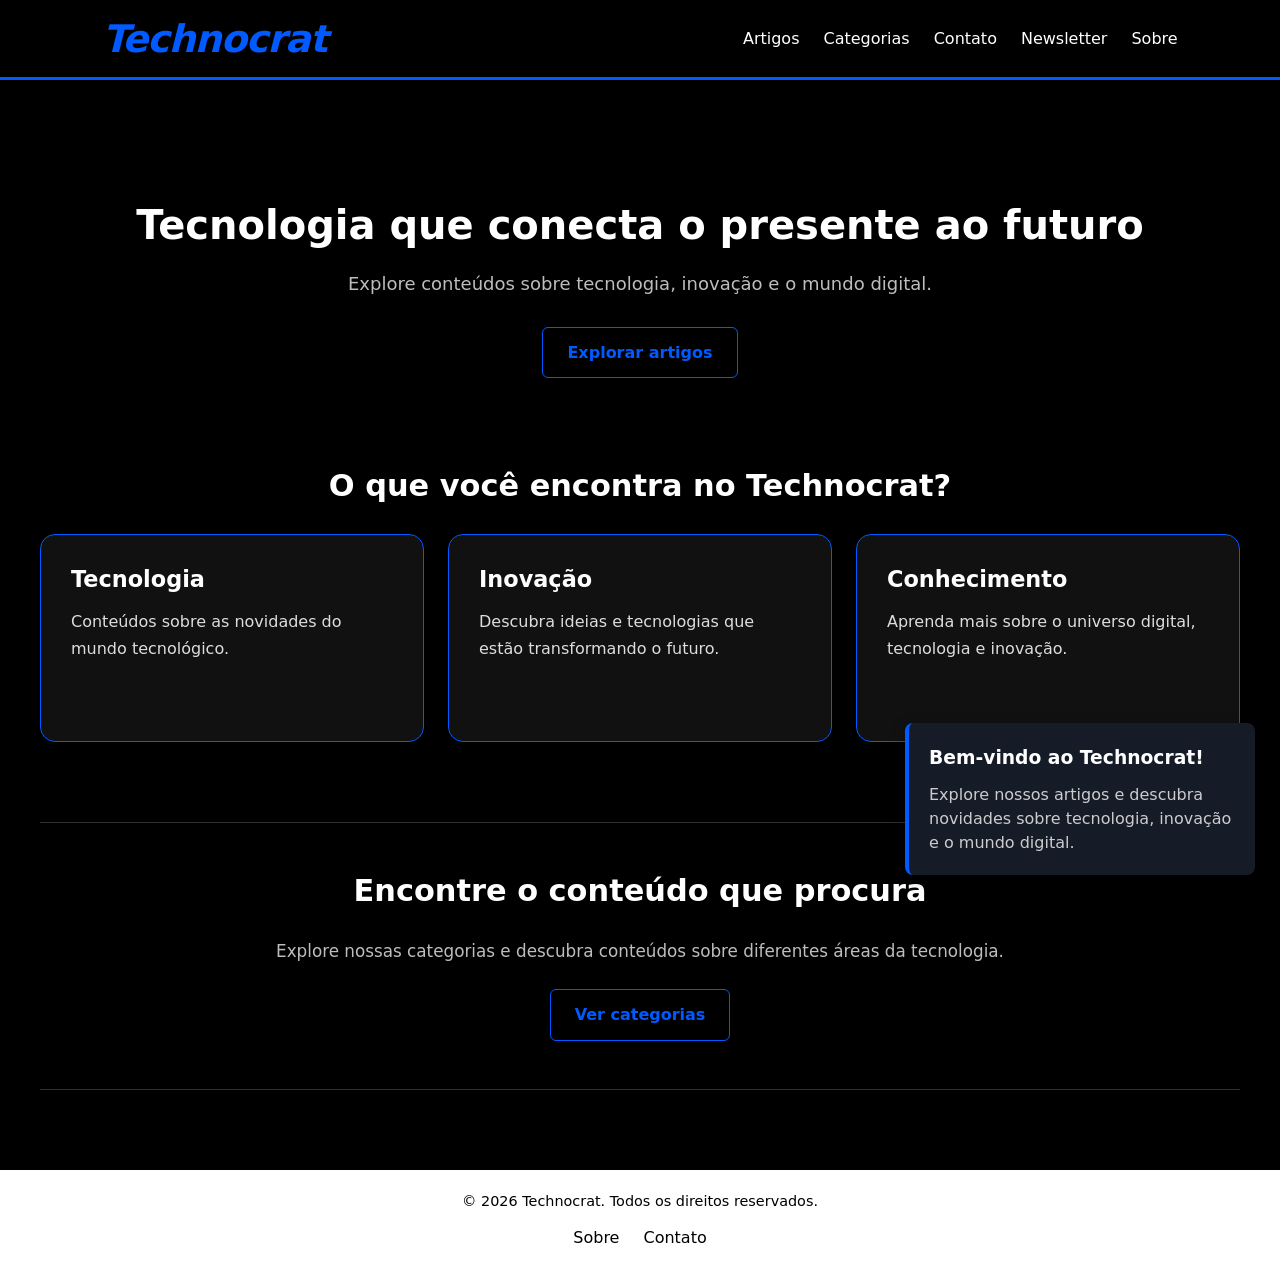
<file: BASE/index.html>
<!DOCTYPE html>
<html lang="pt-BR">
<head>
    <meta charset="UTF-8">
    <meta name="viewport" content="width=device-width, initial-scale=1.0">

    <title>Blog Technocrat | Seu Blog de Tecnologia</title>

    <link rel="stylesheet" href="style.css">
</head>

<body>

    <!-- Indicador de rolagem -->
    <div class="barra-progresso">
        <div id="progresso"></div>
    </div>

    <!-- MENSAGEM DE BOAS VINDAS -->
    <div id="mensagem-boas-vindas" class="mensagem-boas-vindas">
        <h3>Bem-vindo ao Technocrat!</h3>

        <p>
            Explore nossos artigos e descubra novidades sobre
            tecnologia, inovação e o mundo digital.
        </p>
    </div>

    <!-- CABEÇALHO -->
    <header class="cabecalho">

        <h1 class="title">
            <a href="index.html">Technocrat</a>
        </h1>

        <button class="botao-menu"
                id="botao-menu"
                aria-label="Abrir menu"
                aria-expanded="false"
                aria-controls="menu-principal">

            <span></span>
            <span></span>
            <span></span>

        </button>

        <nav class="menu" id="menu-principal" aria-label="Menu principal">
            <a href="../Páginas/artigos.html">Artigos</a>
            <a href="../Páginas/categorias.html">Categorias</a>
            <a href="../Páginas/contato.html">Contato</a>
            <a href="../Páginas/newsletter.html">Newsletter</a>
            <a href="../Páginas/sobre.html">Sobre</a>
        </nav>

    </header>

    <!-- CONTEÚDO PRINCIPAL -->
    <main>

        <!-- SEÇÃO PRINCIPAL -->
        <section class="destaque">
            <h2>Tecnologia que conecta o presente ao futuro</h2>

            <p>
                Explore conteúdos sobre tecnologia, inovação
                e o mundo digital.
            </p>

            <a class="botao" href="../Páginas/artigos.html">
                Explorar artigos
            </a>
        </section>

        <!-- CATEGORIAS EM DESTAQUE -->
        <section class="secao-cards">
            <h2>O que você encontra no Technocrat?</h2>

            <div class="cards-grid">

                <article class="card">
                    <h3>Tecnologia</h3>
                    <p>
                        Conteúdos sobre as novidades do mundo
                        tecnológico.
                    </p>
                </article>

                <article class="card">
                    <h3>Inovação</h3>
                    <p>
                        Descubra ideias e tecnologias que estão
                        transformando o futuro.
                    </p>
                </article>

                <article class="card">
                    <h3>Conhecimento</h3>
                    <p>
                        Aprenda mais sobre o universo digital,
                        tecnologia e inovação.
                    </p>
                </article>

            </div>
        </section>

        <!-- SEÇÃO DE CATEGORIAS -->
        <section class="secao-categorias">
            <h2>Encontre o conteúdo que procura</h2>

            <p>
                Explore nossas categorias e descubra conteúdos
                sobre diferentes áreas da tecnologia.
            </p>

            <a class="botao" href="../Páginas/categorias.html">
                Ver categorias
            </a>
        </section>

    </main>

    <!-- RODAPÉ -->
    <footer class="rodape">
        <p>&copy; 2026 Technocrat. Todos os direitos reservados.</p>

        <nav aria-label="Navegação do rodapé">
            <a href="../Páginas/sobre.html">Sobre</a>
            <a href="../Páginas/contato.html">Contato</a>
        </nav>
    </footer>

    <script src="script.js"></script>

</body>
</html>
</file>
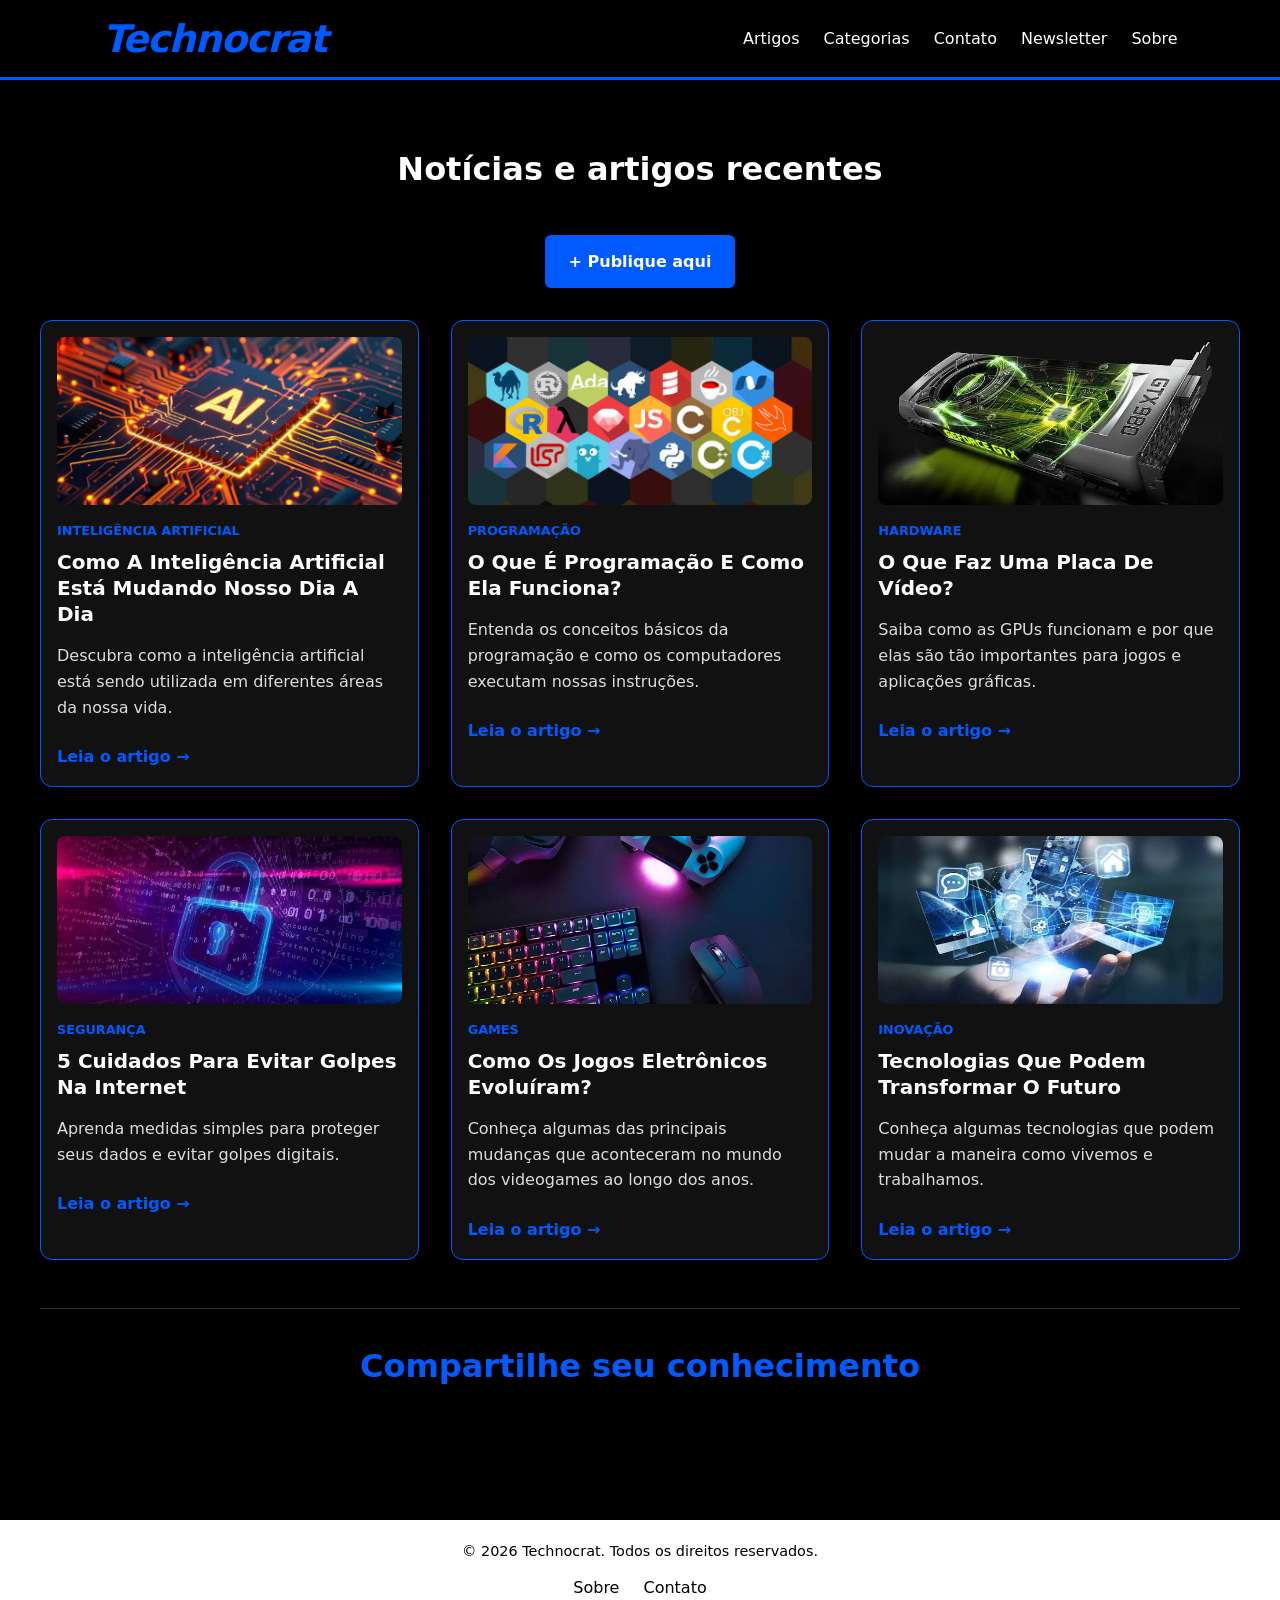
<file: Páginas/artigos.html>
<!doctype html>
<html lang="pt-br">
  <head>
    <meta charset="UTF-8" />
    <meta name="viewport" content="width=device-width, initial-scale=1.0" />
    <title>Blog Technocrat | Seu Blog de Tecnologia</title>

    <link rel="stylesheet" href="artigos.css" />
  </head>
  <body>
    <header>
      <h1 class="title"><a href="../BASE/index.html">Technocrat</a></h1>

      <nav>
        <a href="artigos.html">Artigos</a>
        <a href="categorias.html">Categorias</a>
        <a href="contato.html">Contato</a>
        <a href="newsletter.html">Newsletter</a>
        <a href="sobre.html">Sobre</a>
      </nav>
    </header>
    <main>
      <section>
        <h2>Notícias e artigos recentes</h2>

        <button id="abrir-formulario" type="button">
    + Publique aqui
</button>

        <article>
          <img
            src="imagens/IA.jpg"
            alt="Representação de inteligência artificial"
          />

          <span>Inteligência Artificial</span>

          <h3>Como a Inteligência Artificial está mudando nosso dia a dia</h3>

          <p>
            Descubra como a inteligência artificial está sendo utilizada em
            diferentes áreas da nossa vida.
          </p>

          <a href="#">Leia o artigo →</a>
        </article>

        <article>
          <img
            src="imagens/programação.jpg"
            alt="Código de programação em uma tela"
          />

          <span>Programação</span>

          <h3>O que é programação e como ela funciona?</h3>

          <p>
            Entenda os conceitos básicos da programação e como os computadores
            executam nossas instruções.
          </p>

          <a href="#">Leia o artigo →</a>
        </article>

        <article>
          <img src="imagens/hardware.jpg" alt="Componentes de computador" />

          <span>Hardware</span>

          <h3>O que faz uma placa de vídeo?</h3>

          <p>
            Saiba como as GPUs funcionam e por que elas são tão importantes para
            jogos e aplicações gráficas.
          </p>

          <a href="#">Leia o artigo →</a>
        </article>

        <article>
          <img
            src="imagens/segurança.jpg"
            alt="Cadeado representando segurança digital"
          />

          <span>Segurança</span>

          <h3>5 cuidados para evitar golpes na internet</h3>

          <p>
            Aprenda medidas simples para proteger seus dados e evitar golpes
            digitais.
          </p>

          <a href="#">Leia o artigo →</a>
        </article>

        <article>
          <img src="imagens/games.jpg" alt="Controle de videogame" />

          <span>Games</span>

          <h3>Como os jogos eletrônicos evoluíram?</h3>

          <p>
            Conheça algumas das principais mudanças que aconteceram no mundo dos
            videogames ao longo dos anos.
          </p>

          <a href="#">Leia o artigo →</a>
        </article>

        <article>
          <img
            src="imagens/inovaçoes.jpg"
            alt="Tecnologia representando inovação"
          />

          <span>Inovação</span>

          <h3>Tecnologias que podem transformar o futuro</h3>

          <p>
            Conheça algumas tecnologias que podem mudar a maneira como vivemos e
            trabalhamos.
          </p>

          <a href="#">Leia o artigo →</a>
        </article>
      </section>

      <section class="comunidade">

    <h2>Compartilhe seu conhecimento</h2>

    <form id="form-publicacao" hidden>

        <label for="autor">Seu nome:</label>
        <input
            type="text"
            id="autor"
            placeholder="Digite seu nome"
            required
        >

        <label for="titulo">Título da publicação:</label>
        <input
            type="text"
            id="titulo"
            placeholder="Digite o título"
            required
        >

        <label for="categoria">Categoria:</label>
        <select id="categoria" required>
            <option value="">Selecione uma categoria</option>
            <option value="Inteligência Artificial">Inteligência Artificial</option>
            <option value="Programação">Programação</option>
            <option value="Hardware">Hardware</option>
            <option value="Segurança">Segurança</option>
            <option value="Games">Games</option>
            <option value="Inovação">Inovação</option>
            <option value="Outros">Outros</option>
        </select>

        <label for="resumo">Resumo:</label>
        <textarea
            id="resumo"
            rows="3"
            placeholder="Faça um pequeno resumo..."
            required
        ></textarea>

        <label for="conteudo">Conteúdo:</label>
        <textarea
            id="conteudo"
            rows="6"
            placeholder="Escreva sua publicação..."
            required
        ></textarea>

        <button type="submit">Publicar artigo</button>

    </form>

    <div id="lista-publicacoes"></div>

</section>
    </main>

    <footer>
      <p>&copy; 2026 Technocrat. Todos os direitos reservados.</p>

      <nav aria-label="Navegação do rodapé">
        <a href="../Páginas/sobre.html">Sobre</a>
        <a href="../Páginas/contato.html">Contato</a>
      </nav>
    </footer>

    <script src="artigos.js"></script>
  </body>
</html>
</file>
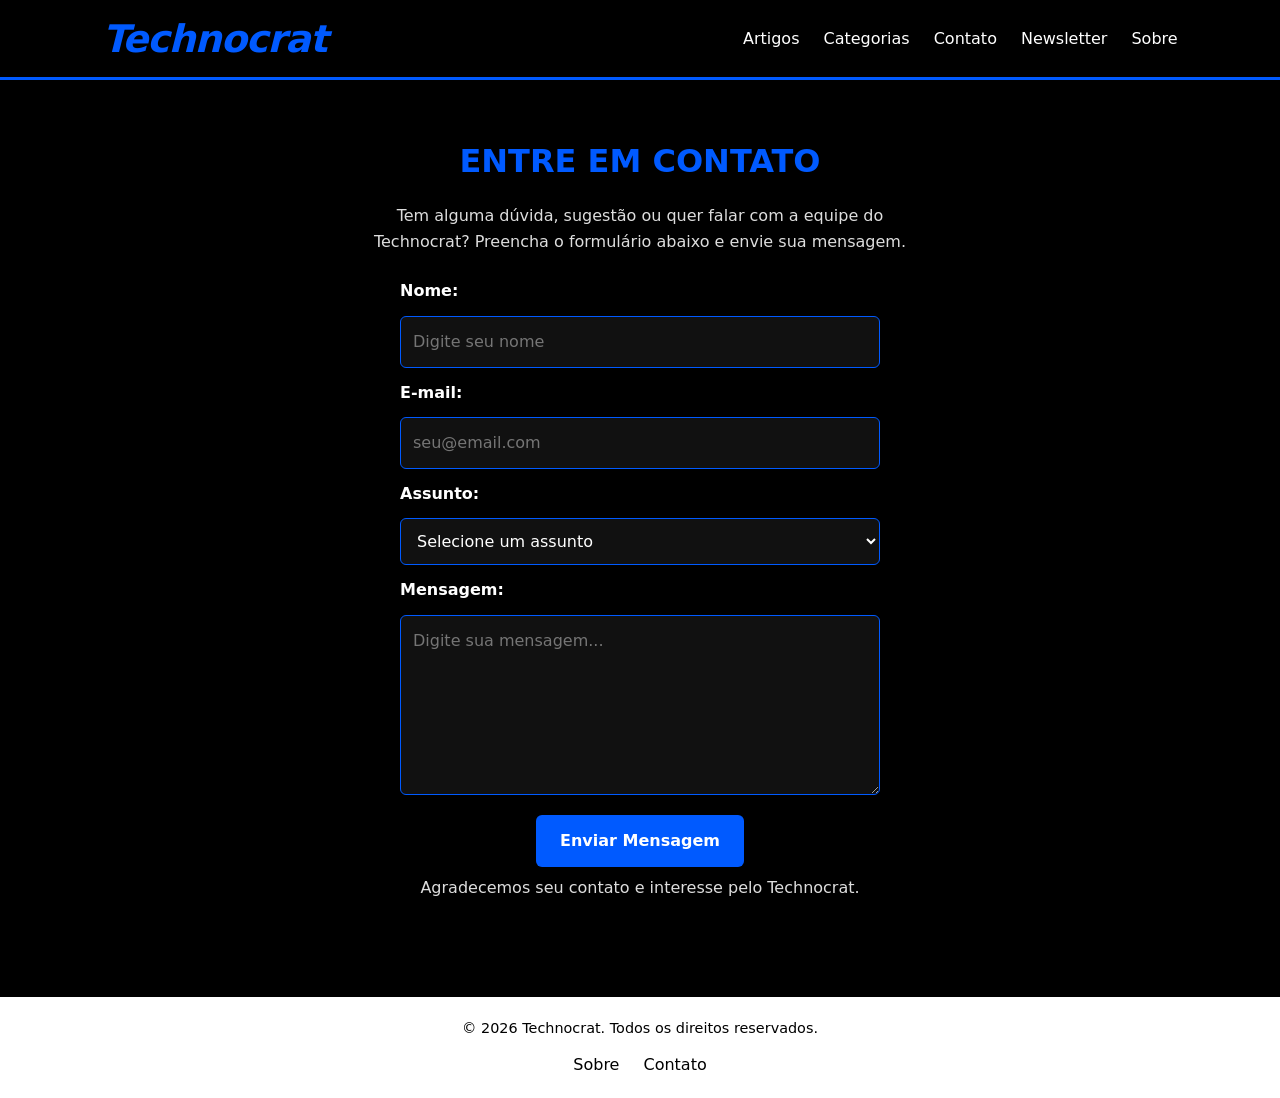
<file: Páginas/contato.html>
<!doctype html>
<html lang="pt-br">
  <head>
    <meta charset="UTF-8" />
    <meta name="viewport" content="width=device-width, initial-scale=1.0" />
    <title>Blog Technocrat | Seu Blog de Tecnologia</title>

    <link rel="stylesheet" href="contato.css" />
  </head>
  <body>
    <header class="cabecalho">
      <h1 class="title"><a href="../BASE/index.html">Technocrat</a></h1>

      <nav class="menu">
        <a href="artigos.html">Artigos</a>
        <a href="categorias.html">Categorias</a>
        <a href="contato.html">Contato</a>
        <a href="newsletter.html">Newsletter</a>
        <a href="sobre.html">Sobre</a>
      </nav>
    </header>

    <main>
      <section class="contato">
        <h2>ENTRE EM CONTATO</h2>

        <p>
          Tem alguma dúvida, sugestão ou quer falar com a equipe do Technocrat?
          Preencha o formulário abaixo e envie sua mensagem.
        </p>

        <form id="form-contato">
          <label for="nome">Nome:</label>
          <input
            type="text"
            id="nome"
            name="nome"
            placeholder="Digite seu nome"
            required
          />

          <label for="email">E-mail:</label>
          <input
            type="email"
            id="email"
            name="email"
            placeholder="seu@email.com"
            required
          />

          <label for="assunto">Assunto:</label>
          <select id="assunto" name="assunto" required>
            <option value="">Selecione um assunto</option>
            <option value="duvida">Dúvida</option>
            <option value="sugestao">Sugestão</option>
            <option value="conteudo">Sugestão de conteúdo</option>
            <option value="outro">Outro assunto</option>
          </select>

          <label for="mensagem">Mensagem:</label>
          <textarea
            id="mensagem"
            name="mensagem"
            rows="6"
            placeholder="Digite sua mensagem..."
            required
          ></textarea>

          <button type="submit">Enviar Mensagem</button>

          <div id="mensagem-sucesso" class="mensagem-sucesso" hidden>
            <h3>✓ Mensagem enviada com sucesso!</h3>

            <p id="texto-sucesso"></p>

            <p>Obrigado por entrar em contato com o nosso blog!</p>
            <p>Responderemos assim que possível.</p>
          </div>
        </form>

        <p>Agradecemos seu contato e interesse pelo Technocrat.</p>
      </section>
    </main>

    <footer>
      <p>&copy; 2026 Technocrat. Todos os direitos reservados.</p>

      <nav aria-label="Navegação do rodapé">
        <a href="../Páginas/sobre.html">Sobre</a>
        <a href="../Páginas/contato.html">Contato</a>
      </nav>
    </footer>

    <script src="contato.js"></script>
  </body>
</html>
</file>
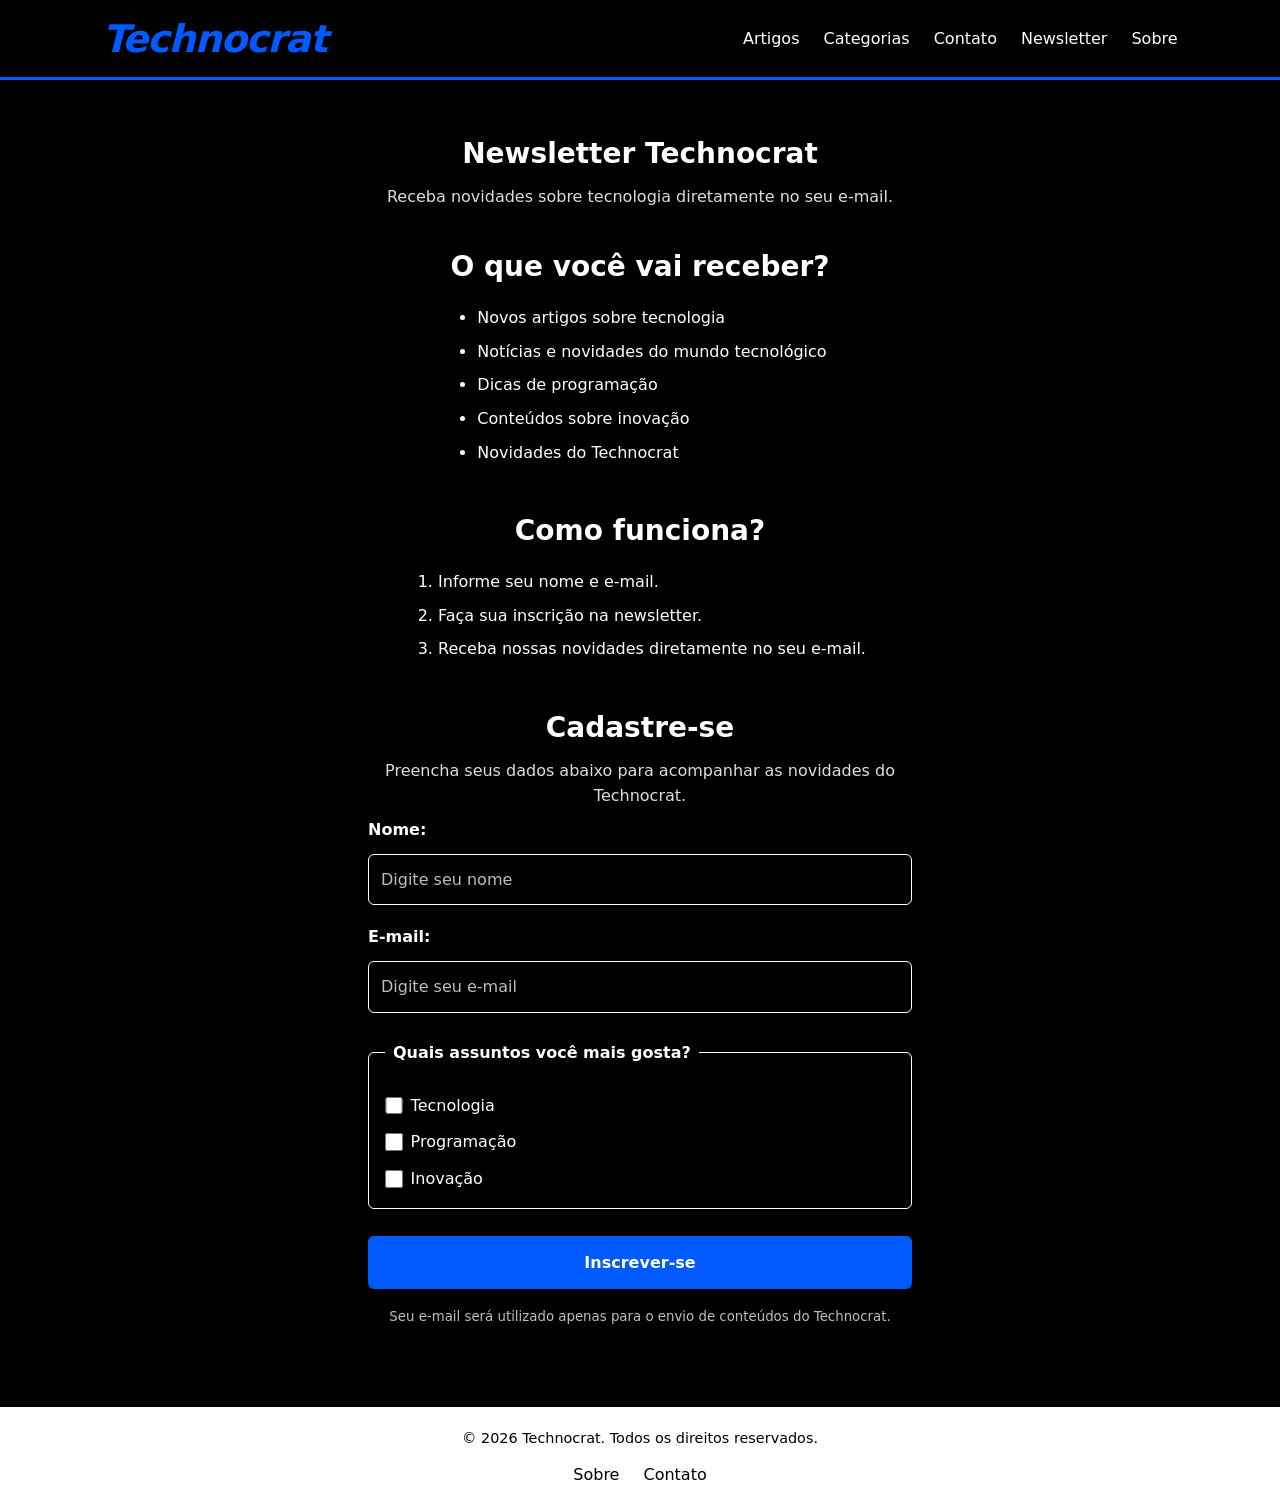
<file: Páginas/newsletter.html>
<!doctype html>
<html lang="pt-br">
  <head>
    <meta charset="UTF-8" />
    <meta name="viewport" content="width=device-width, initial-scale=1.0" />
    <title>Blog Technocrat | Seu Blog de Tecnologia</title>

    <link rel="stylesheet" href="newsletter.css" />
  </head>
  <body>
    <header>
      <h1 class="title"><a href="../BASE/index.html">Technocrat</a></h1>

      <nav>
        <a href="artigos.html">Artigos</a>
        <a href="categorias.html">Categorias</a>
        <a href="contato.html">Contato</a>
        <a href="newsletter.html">Newsletter</a>
        <a href="sobre.html">Sobre</a>
      </nav>
    </header>

    <main>
      <section>
        <h2>Newsletter Technocrat</h2>

        <p>Receba novidades sobre tecnologia diretamente no seu e-mail.</p>
      </section>

      <section class="lista1">
        <h2>O que você vai receber?</h2>

        <ul>
          <li>Novos artigos sobre tecnologia</li>
          <li>Notícias e novidades do mundo tecnológico</li>
          <li>Dicas de programação</li>
          <li>Conteúdos sobre inovação</li>
          <li>Novidades do Technocrat</li>
        </ul>
      </section>
      <section class="lista2">
        <h2>Como funciona?</h2>

        <ol>
          <li>Informe seu nome e e-mail.</li>
          <li>Faça sua inscrição na newsletter.</li>
          <li>Receba nossas novidades diretamente no seu e-mail.</li>
        </ol>
      </section>

      <section>
    <h2>Cadastre-se</h2>

    <p>
        Preencha seus dados abaixo para acompanhar as novidades do Technocrat.
    </p>

    <form>

        <label for="nome">Nome:</label>
        <input
            type="text"
            id="nome"
            name="nome"
            placeholder="Digite seu nome"
            required
        />

        <label for="email">E-mail:</label>
        <input
            type="email"
            id="email"
            name="email"
            placeholder="Digite seu e-mail"
            required
        />

        <fieldset>
            <legend>Quais assuntos você mais gosta?</legend>

            <label>
                <input type="checkbox" name="interesse" value="tecnologia">
                Tecnologia
            </label>

            <label>
                <input type="checkbox" name="interesse" value="programacao">
                Programação
            </label>

            <label>
                <input type="checkbox" name="interesse" value="inovacao">
                Inovação
            </label>

        </fieldset>

        <button type="submit">Inscrever-se</button>

        <small>
            Seu e-mail será utilizado apenas para o envio de conteúdos do Technocrat.
        </small>

    </form>

    <!-- Mensagem de confirmação da inscrição -->
     
    <div id="mensagem-sucesso"
         class="mensagem-sucesso"
         role="status"
         aria-live="polite"
         hidden>
    </div>
    
</section>
    </main>

    <footer>
      <p>&copy; 2026 Technocrat. Todos os direitos reservados.</p>

      <nav aria-label="Navegação do rodapé">
        <a href="../Páginas/sobre.html">Sobre</a>
        <a href="../Páginas/contato.html">Contato</a>
      </nav>
    </footer>

    <script src="newsletter.js"></script>
  </body>
</html>
</file>
<file: BASE/style.css>
/* =====================================================
   style.css
   BASE COMUM (idêntica em todos os arquivos)
   ===================================================== */

/* ---------- Reset ---------- */
*,
*::before,
*::after {
    box-sizing: border-box;
    margin: 0;
    padding: 0;
}

html {
    scroll-behavior: smooth;
    -webkit-text-size-adjust: 100%;
}

/* ---------- Variáveis ---------- */
:root {
    --azul: #005aff;
    --azul-claro: #66aaff;
    --preto: #000000;
    --card: #111111;
    --branco: #ffffff;
    --cinza: #bdbdbd;
    --cinza-claro: #dddddd;
    --borda: #303030;
}

/* ---------- Corpo (rodapé sempre no fim da página) ---------- */
body {
    min-width: 320px;
    min-height: 100vh;
    display: flex;
    flex-direction: column;

    font-family: system-ui, -apple-system, BlinkMacSystemFont, "Segoe UI",
        Roboto, Oxygen, Ubuntu, Cantarell, "Open Sans", "Helvetica Neue",
        sans-serif;
    line-height: 1.6;
    background-color: var(--preto);
    color: var(--branco);
    -webkit-font-smoothing: antialiased;
}

img,
picture,
video,
canvas,
svg {
    display: block;
    max-width: 100%;
}

input,
button,
textarea,
select {
    font: inherit;
}

a {
    color: inherit;
}

.mensagem-boas-vindas {
    position: fixed;
    bottom: 25px;
    right: 25px;

    max-width: 350px;
    padding: 20px;

    background-color: #151c28;
    color: #ffffff;

    border-left: 4px solid #005aff;
    border-radius: 8px;

    box-shadow: 0 4px 15px rgba(0, 0, 0, 0.3);

    z-index: 1000;

    opacity: 0;
    visibility: hidden;

    transform: translateY(20px);

    transition: opacity 0.5s ease,
                transform 0.5s ease,
                visibility 0.5s ease;
}

.mensagem-boas-vindas h3 {
    margin-bottom: 10px;
    color: #ffffff;
}

.mensagem-boas-vindas p {
    color: #cccccc;
    line-height: 1.5;
}

.mensagem-boas-vindas.mostrar {
    opacity: 1;
    visibility: visible;
    transform: translateY(0);
}

@media (max-width: 480px) {
    .mensagem-boas-vindas {
        left: 15px;
        right: 15px;
        bottom: 15px;
        max-width: none;
    }
}

/* ---------- Cabeçalho (celular: coluna) ---------- */
.cabecalho,
body > header {
    position: sticky;
    top: 0;
    z-index: 1000;

    display: flex;
    flex-direction: column;
    align-items: center;
    gap: 0.75rem;

    width: 100%;
    padding: 0.875rem 1rem;

    background-color: var(--preto);
    border-bottom: 3px solid var(--azul);
}

.title {
    flex-shrink: 0;
    margin: 0;
    line-height: 1;
    text-align: center;
}

.title a {
    color: var(--azul);
    font-size: clamp(1.75rem, 6vw, 2.375rem);
    font-weight: 800;
    font-style: italic;
    letter-spacing: -1px;
    text-decoration: none;
    transition: color 0.3s ease;
}

/* ---------- Menu ---------- */
.menu,
body > header nav {
    display: flex;
    flex-wrap: wrap;
    justify-content: center;
    align-items: center;
    gap: 0.375rem 1.125rem;
    width: 100%;
}

.menu a,
body > header nav a {
    padding: 0.3rem 0;
    color: var(--branco);
    font-size: 0.9rem;
    font-weight: 500;
    text-decoration: none;
    white-space: nowrap;
    transition: color 0.25s ease, text-shadow 0.25s ease;
}

/* ---------- Rodapé ---------- */
.rodape,
body > footer {
    display: flex;
    flex-direction: column;
    align-items: center;
    gap: 0.75rem;

    width: 100%;
    padding: 1.25rem 1rem;

    background-color: var(--branco);
    color: var(--preto);
    text-align: center;
}

.rodape p,
body > footer p {
    font-size: 0.9rem;
    overflow-wrap: anywhere;
}

.rodape nav,
body > footer nav {
    display: flex;
    flex-wrap: wrap;
    justify-content: center;
    gap: 0.5rem 1.5rem;
}

.rodape a,
body > footer a {
    color: var(--preto);
    text-decoration: none;
    transition: color 0.25s ease;
}

/* ---------- Tablet / desktop: cabeçalho em linha ---------- */
@media (min-width: 600px) {
    .cabecalho,
    body > header {
        flex-direction: row;
        justify-content: space-between;
        gap: 1.25rem;
        padding: 0.875rem 5%;
    }

    .menu,
    body > header nav {
        width: auto;
        justify-content: flex-end;
        gap: 0.5rem 1.5rem;
    }
}

@media (min-width: 1000px) {
    .cabecalho,
    body > header {
        padding-inline: 8%;
        min-height: 5rem;
    }

    .menu a,
    body > header nav a {
        font-size: 1rem;
    }
}

/* ---------- Efeitos só onde existe hover ---------- */
@media (hover: hover) and (pointer: fine) {
    .title a:hover {
        color: var(--azul-claro);
    }

    .menu a:hover,
    body > header nav a:hover {
        color: var(--azul);
        text-shadow: 0 0 8px rgb(0 90 255 / 45%);
    }

    .rodape a:hover,
    body > footer a:hover {
        color: var(--azul);
        text-decoration: underline;
    }
}

/* ---------- Acessibilidade ---------- */
a:focus-visible,
button:focus-visible,
input:focus-visible,
select:focus-visible,
textarea:focus-visible {
    outline: 2px solid var(--azul-claro);
    outline-offset: 4px;
}

@media (prefers-reduced-motion: reduce) {
    html {
        scroll-behavior: auto;
    }

    *,
    *::before,
    *::after {
        animation-duration: 0.01ms !important;
        animation-iteration-count: 1 !important;
        transition-duration: 0.01ms !important;
        scroll-behavior: auto !important;
    }
}


/* =====================================================
   PÁGINA: INÍCIO (HOME)
   ===================================================== */

main {
    flex: 1;

    width: min(100% - 2rem, 75rem);
    margin-inline: auto;
    padding-block: 2rem 3rem;
}

/* ---------- Destaque ---------- */
.destaque {
    margin-bottom: 1.5rem;
    padding: 2.25rem 0.5rem 2.75rem;
    text-align: center;
}

.destaque h2 {
    margin-bottom: 1.25rem;
    color: var(--branco);
    font-size: clamp(1.65rem, 6vw, 2.5rem);
    line-height: 1.25;
}

.destaque p {
    max-width: 40rem;
    margin: 0 auto 1.75rem;
    color: var(--cinza);
    font-size: clamp(1rem, 3vw, 1.125rem);
}

/* ---------- Botão ---------- */
.botao {
    display: inline-block;
    padding: 0.75rem 1.5rem;

    color: var(--azul);
    border: 1px solid var(--azul);
    border-radius: 6px;

    font-weight: bold;
    text-align: center;
    text-decoration: none;

    transition: background-color 0.3s ease, color 0.3s ease,
        box-shadow 0.3s ease, transform 0.3s ease;
}

/* ---------- Seção de cards ---------- */
.secao-cards {
    margin-bottom: 3.5rem;
    text-align: center;
}

.secao-cards > h2,
.secao-categorias > h2 {
    margin-bottom: 1.75rem;
    font-size: clamp(1.5rem, 5vw, 1.9rem);
    line-height: 1.3;
}

/* Celular: 1 coluna */
.cards-grid {
    display: grid;
    grid-template-columns: minmax(0, 1fr);
    gap: 1.125rem;
}

.card {
    display: flex;
    flex-direction: column;
    align-items: flex-start;
    min-width: 0;
    padding: 1.5rem;

    text-align: left;

    background-color: var(--card);
    border: 1px solid var(--azul);
    border-radius: 15px;

    transition: transform 0.3s ease, border-color 0.3s ease,
        box-shadow 0.3s ease;
}

.card h3 {
    margin-bottom: 0.875rem;
    color: var(--branco);
    font-size: 1.4rem;
    line-height: 1.3;
}

.card p {
    color: var(--cinza-claro);
    line-height: 1.7;
}

/* ---------- Seção de categorias ---------- */
.secao-categorias {
    padding: 2.25rem 0.625rem;
    text-align: center;

    border-top: 1px solid var(--borda);
    border-bottom: 1px solid var(--borda);
}

.secao-categorias p {
    margin-bottom: 1.5rem;
    color: var(--cinza);
    font-size: 1.05rem;
}

/* ---------- Tablet: cards em 2 colunas ---------- */
@media (min-width: 600px) {
    main {
        padding-block: 3rem 4rem;
    }

    .destaque {
        padding: 3.5rem 1rem 4rem;
    }

    .cards-grid {
        grid-template-columns: repeat(2, minmax(0, 1fr));
        gap: 1.5rem;
    }

    .card {
        min-height: 13rem;
        padding: 1.75rem;
    }

    .secao-categorias {
        padding: 3rem 1.25rem;
    }
}

/* ---------- Desktop: cards em 3 colunas ---------- */
@media (min-width: 1000px) {
    main {
        padding-block: 4rem 5rem;
    }

    .cards-grid {
        grid-template-columns: repeat(3, minmax(0, 1fr));
        gap: 1.5rem;
    }

    .card {
        padding: 1.875rem;
    }

    .secao-cards {
        margin-bottom: 5rem;
    }
}

/* ---------- Hover ---------- */
@media (hover: hover) and (pointer: fine) {
    .botao:hover {
        background-color: var(--azul);
        color: var(--branco);
        box-shadow: 0 0 15px rgb(0 90 255 / 40%);
        transform: translateY(-2px);
    }

    .card:hover {
        transform: translateY(-6px);
        border-color: #2385ff;
        box-shadow: 0 0 20px rgb(0 110 255 / 20%);
    }
}

/* Menu header responsivo para celulares */

/* BOTÃO DO MENU HAMBÚRGUER */

.botao-menu {
    display: none;

    flex-direction: column;
    justify-content: center;
    gap: 6px;

    background: none;
    border: none;
    cursor: pointer;

    padding: 10px;
}

.botao-menu span {
    display: block;

    width: 27px;
    height: 3px;

    background-color: #ffffff;
    border-radius: 3px;

    transition: 0.3s;
}

/* RESPONSIVIDADE */

@media (max-width: 768px) {

    .cabecalho {
        position: relative;
        flex-wrap: wrap;
        align-items: center;
    }

    .botao-menu {
        display: flex;
    }

    .menu {
        display: none;

        width: 100%;
        flex-direction: column;
        align-items: center;
        gap: 20px;

        padding: 20px 0;
    }

    .menu.aberto {
        display: flex;
    }

    .menu a {
        width: 100%;
        text-align: center;
        padding: 10px;
    }

    /* ANIMAÇÃO DO BOTÃO */

    .botao-menu.ativo span:nth-child(1) {
        transform: translateY(9px) rotate(45deg);
    }

    .botao-menu.ativo span:nth-child(2) {
        opacity: 0;
    }

    .botao-menu.ativo span:nth-child(3) {
        transform: translateY(-9px) rotate(-45deg);
    }

}

/* INDICADOR DE ROLAGEM */

.barra-progresso {
    position: fixed;
    top: 0;
    left: 0;

    width: 100%;
    height: 4px;

    background-color: transparent;

    z-index: 9999;
}

#progresso {
    width: 0%;
    height: 100%;

    background-color: #005aff;

    transition: width 0.1s ease;
}
</file>
<file: Páginas/artigos.css>
/* =====================================================
   artigos.css
   BASE COMUM (idêntica em todos os arquivos)
   ===================================================== */

/* ---------- Reset ---------- */
*,
*::before,
*::after {
    box-sizing: border-box;
    margin: 0;
    padding: 0;
}

html {
    scroll-behavior: smooth;
    -webkit-text-size-adjust: 100%;
}

/* ---------- Variáveis ---------- */
:root {
    --azul: #005aff;
    --azul-claro: #66aaff;
    --preto: #000000;
    --card: #111111;
    --branco: #ffffff;
    --cinza: #bdbdbd;
    --cinza-claro: #dddddd;
    --borda: #303030;
}

/* ---------- Corpo (rodapé sempre no fim da página) ---------- */
body {
    min-width: 320px;
    min-height: 100vh;
    display: flex;
    flex-direction: column;

    font-family: system-ui, -apple-system, BlinkMacSystemFont, "Segoe UI",
        Roboto, Oxygen, Ubuntu, Cantarell, "Open Sans", "Helvetica Neue",
        sans-serif;
    line-height: 1.6;
    background-color: var(--preto);
    color: var(--branco);
    -webkit-font-smoothing: antialiased;
}

img,
picture,
video,
canvas,
svg {
    display: block;
    max-width: 100%;
}

input,
button,
textarea,
select {
    font: inherit;
}

a {
    color: inherit;
}

/* ---------- Cabeçalho (celular: coluna) ---------- */
.cabecalho,
body > header {
    position: sticky;
    top: 0;
    z-index: 1000;

    display: flex;
    flex-direction: column;
    align-items: center;
    gap: 0.75rem;

    width: 100%;
    padding: 0.875rem 1rem;

    background-color: var(--preto);
    border-bottom: 3px solid var(--azul);
}

.title {
    flex-shrink: 0;
    margin: 0;
    line-height: 1;
    text-align: center;
}

.title a {
    color: var(--azul);
    font-size: clamp(1.75rem, 6vw, 2.375rem);
    font-weight: 800;
    font-style: italic;
    letter-spacing: -1px;
    text-decoration: none;
    transition: color 0.3s ease;
}

/* ---------- Menu ---------- */
.menu,
body > header nav {
    display: flex;
    flex-wrap: wrap;
    justify-content: center;
    align-items: center;
    gap: 0.375rem 1.125rem;
    width: 100%;
}

.menu a,
body > header nav a {
    padding: 0.3rem 0;
    color: var(--branco);
    font-size: 0.9rem;
    font-weight: 500;
    text-decoration: none;
    white-space: nowrap;
    transition: color 0.25s ease, text-shadow 0.25s ease;
}

/* ---------- Rodapé ---------- */
.rodape,
body > footer {
    display: flex;
    flex-direction: column;
    align-items: center;
    gap: 0.75rem;

    width: 100%;
    padding: 1.25rem 1rem;

    background-color: var(--branco);
    color: var(--preto);
    text-align: center;
}

.rodape p,
body > footer p {
    font-size: 0.9rem;
    overflow-wrap: anywhere;
}

.rodape nav,
body > footer nav {
    display: flex;
    flex-wrap: wrap;
    justify-content: center;
    gap: 0.5rem 1.5rem;
}

.rodape a,
body > footer a {
    color: var(--preto);
    text-decoration: none;
    transition: color 0.25s ease;
}

/* ---------- Tablet / desktop: cabeçalho em linha ---------- */
@media (min-width: 600px) {
    .cabecalho,
    body > header {
        flex-direction: row;
        justify-content: space-between;
        gap: 1.25rem;
        padding: 0.875rem 5%;
    }

    .menu,
    body > header nav {
        width: auto;
        justify-content: flex-end;
        gap: 0.5rem 1.5rem;
    }
}

@media (min-width: 1000px) {
    .cabecalho,
    body > header {
        padding-inline: 8%;
        min-height: 5rem;
    }

    .menu a,
    body > header nav a {
        font-size: 1rem;
    }
}

/* ---------- Efeitos só onde existe hover ---------- */
@media (hover: hover) and (pointer: fine) {
    .title a:hover {
        color: var(--azul-claro);
    }

    .menu a:hover,
    body > header nav a:hover {
        color: var(--azul);
        text-shadow: 0 0 8px rgb(0 90 255 / 45%);
    }

    .rodape a:hover,
    body > footer a:hover {
        color: var(--azul);
        text-decoration: underline;
    }
}

/* ---------- Acessibilidade ---------- */
a:focus-visible,
button:focus-visible,
input:focus-visible,
select:focus-visible,
textarea:focus-visible {
    outline: 2px solid var(--azul-claro);
    outline-offset: 4px;
}

@media (prefers-reduced-motion: reduce) {
    html {
        scroll-behavior: auto;
    }

    *,
    *::before,
    *::after {
        animation-duration: 0.01ms !important;
        animation-iteration-count: 1 !important;
        transition-duration: 0.01ms !important;
        scroll-behavior: auto !important;
    }
}


/* =====================================================
   PÁGINA: ARTIGOS
   ===================================================== */

main {
    flex: 1;

    width: min(100% - 2rem, 75rem);
    margin-inline: auto;
    padding-block: 2rem 3rem;
}

/* ---------- Seção: grid de artigos (celular: 1 coluna) ---------- */
main section {
    display: grid;
    grid-template-columns: minmax(0, 1fr);
    gap: 1.5rem;
}

main section > h2 {
    grid-column: 1 / -1;
    margin-bottom: 0.5rem;
    font-size: clamp(1.5rem, 5vw, 2rem);
    text-align: center;
}

/* ---------- Cards ---------- */
article {
    display: block;
    min-width: 0;
    padding: 1rem;

    background-color: var(--card);
    border: 1px solid var(--azul);
    border-radius: 12px;
    overflow: hidden;

    transition: transform 0.2s ease, border-color 0.2s ease;
}

article img {
    display: block;
    width: 100%;
    height: 10rem;
    min-height: 10rem;
    margin-bottom: 1rem;

    border-radius: 8px;
    object-fit: cover;
}

/* Se a imagem estiver dentro de um link, o link ocupa a largura toda */
article a:has(> img) {
    display: block;
    width: 100%;
}

article span {
    display: block;
    margin-bottom: 0.5rem;

    color: var(--azul);
    font-size: 0.8rem;
    font-weight: bold;
    text-transform: uppercase;
}

article h2,
article h3 {
    margin-bottom: 1rem;

    color: var(--branco);
    font-size: 1.25rem;
    line-height: 1.3;
    text-transform: capitalize;
    overflow-wrap: anywhere;
}

article p {
    margin-bottom: 1.5rem;
    color: var(--cinza-claro);
    overflow-wrap: anywhere;
}

/* Link "ler mais" */
article a {
    display: inline-block;

    color: var(--azul);
    font-weight: bold;
    text-decoration: none;
    transition: color 0.2s ease;
}

/* ---------- Tablet: 2 colunas ---------- */
@media (min-width: 600px) {
    main {
        padding-block: 3rem 4rem;
    }

    main section {
        grid-template-columns: repeat(2, minmax(0, 1fr));
        gap: 1.75rem;
    }
}

/* ---------- Desktop: 3 colunas ---------- */
@media (min-width: 1000px) {
    main {
        padding-block: 4rem 5rem;
    }

    main section {
        grid-template-columns: repeat(3, minmax(0, 1fr));
        gap: 2rem;
    }

    article img {
        height: 10.5rem;
        min-height: 10.5rem;
    }
}

/* ---------- Hover ---------- */
@media (hover: hover) and (pointer: fine) {
    article:hover {
        transform: translateY(-5px);
        border-color: var(--branco);
    }

    article a:hover {
        color: var(--branco);
        text-decoration: underline;
    }
}


/* =====================================================
   PUBLICAÇÕES DA COMUNIDADE
   ===================================================== */

/* Botão para abrir o formulário */
#abrir-formulario {
    grid-column: 1 / -1;
    justify-self: center;

    padding: 0.85rem 1.5rem;

    background-color: var(--azul);
    color: var(--branco);
    border: none;
    border-radius: 6px;

    font-weight: bold;
    cursor: pointer;
    transition: opacity 0.2s ease, transform 0.2s ease;
}

#abrir-formulario:hover {
    opacity: 0.85;
    transform: translateY(-2px);
}

/* Área da comunidade */
.comunidade {
    margin-top: 3rem;
    padding-top: 2rem;

    border-top: 1px solid var(--borda);
}

.comunidade > h2 {
    grid-column: 1 / -1;
    margin-bottom: 1rem;

    color: var(--azul);
    text-align: center;
}

/* Formulário */
#form-publicacao {
    grid-column: 1 / -1;
    justify-self: center;

    display: flex;
    flex-direction: column;
    gap: 0.75rem;

    width: 100%;
    max-width: 35rem;
    padding: 1.5rem;

    background-color: var(--card);
    border: 1px solid var(--azul);
    border-radius: 12px;
}

#form-publicacao[hidden] {
    display: none;
}

#form-publicacao label {
    font-weight: bold;
    text-align: left;
}

#form-publicacao input,
#form-publicacao select,
#form-publicacao textarea {
    width: 100%;
    padding: 0.75rem;

    background-color: var(--preto);
    color: var(--branco);

    border: 1px solid var(--azul);
    border-radius: 6px;

    font: inherit;
}

#form-publicacao textarea {
    resize: vertical;
}

#form-publicacao button {
    padding: 0.85rem;

    background-color: var(--azul);
    color: var(--branco);

    border: none;
    border-radius: 6px;

    font-weight: bold;
    cursor: pointer;
}

/* Lista de publicações */
#lista-publicacoes {
    grid-column: 1 / -1;

    display: grid;
    grid-template-columns: minmax(0, 1fr);
    gap: 1.5rem;
}

/* Cards criados pelo JavaScript */
.publicacao {
    min-width: 0;
    padding: 1.5rem;

    background-color: var(--card);
    border: 1px solid var(--azul);
    border-radius: 12px;

    overflow-wrap: anywhere;
}

.publicacao span {
    display: block;
    margin-bottom: 0.75rem;

    color: var(--azul);
    font-size: 0.8rem;
    font-weight: bold;
    text-transform: uppercase;
}

.publicacao h3 {
    margin-bottom: 0.75rem;
    color: var(--branco);
}

.publicacao p {
    margin-bottom: 0.75rem;
    color: var(--cinza-claro);
}

.publicacao .autor-publicacao {
    color: var(--azul-claro);
    font-size: 0.9rem;
}

@media (min-width: 600px) {
    #lista-publicacoes {
        grid-template-columns: repeat(2, minmax(0, 1fr));
    }
}

@media (min-width: 1000px) {
    #lista-publicacoes {
        grid-template-columns: repeat(3, minmax(0, 1fr));
    }
}


/* ---------- Botão de excluir publicação ---------- */

.botao-excluir {
    display: inline-block;
    margin-top: 1rem;
    padding: 0.6rem 1rem;

    background-color: transparent;
    color: #ff5555;

    border: 1px solid #ff5555;
    border-radius: 6px;

    font-weight: bold;
    cursor: pointer;

    transition: background-color 0.2s ease,
                color 0.2s ease;
}

.botao-excluir:hover {
    background-color: #ff5555;
    color: var(--branco);
}
</file>
<file: Páginas/contato.css>
/* =====================================================
   contato.css
   BASE COMUM (idêntica em todos os arquivos)
   ===================================================== */

/* ---------- Reset ---------- */
*,
*::before,
*::after {
    box-sizing: border-box;
    margin: 0;
    padding: 0;
}

html {
    scroll-behavior: smooth;
    -webkit-text-size-adjust: 100%;
}

/* ---------- Variáveis ---------- */
:root {
    --azul: #005aff;
    --azul-claro: #66aaff;
    --preto: #000000;
    --card: #111111;
    --branco: #ffffff;
    --cinza: #bdbdbd;
    --cinza-claro: #dddddd;
    --borda: #303030;
}

/* ---------- Corpo (rodapé sempre no fim da página) ---------- */
body {
    min-width: 320px;
    min-height: 100vh;
    display: flex;
    flex-direction: column;

    font-family: system-ui, -apple-system, BlinkMacSystemFont, "Segoe UI",
        Roboto, Oxygen, Ubuntu, Cantarell, "Open Sans", "Helvetica Neue",
        sans-serif;
    line-height: 1.6;
    background-color: var(--preto);
    color: var(--branco);
    -webkit-font-smoothing: antialiased;
}

img,
picture,
video,
canvas,
svg {
    display: block;
    max-width: 100%;
}

input,
button,
textarea,
select {
    font: inherit;
}

a {
    color: inherit;
}

/* ---------- Cabeçalho (celular: coluna) ---------- */
.cabecalho,
body > header {
    position: sticky;
    top: 0;
    z-index: 1000;

    display: flex;
    flex-direction: column;
    align-items: center;
    gap: 0.75rem;

    width: 100%;
    padding: 0.875rem 1rem;

    background-color: var(--preto);
    border-bottom: 3px solid var(--azul);
}

.title {
    flex-shrink: 0;
    margin: 0;
    line-height: 1;
    text-align: center;
}

.title a {
    color: var(--azul);
    font-size: clamp(1.75rem, 6vw, 2.375rem);
    font-weight: 800;
    font-style: italic;
    letter-spacing: -1px;
    text-decoration: none;
    transition: color 0.3s ease;
}

/* ---------- Menu ---------- */
.menu,
body > header nav {
    display: flex;
    flex-wrap: wrap;
    justify-content: center;
    align-items: center;
    gap: 0.375rem 1.125rem;
    width: 100%;
}

.menu a,
body > header nav a {
    padding: 0.3rem 0;
    color: var(--branco);
    font-size: 0.9rem;
    font-weight: 500;
    text-decoration: none;
    white-space: nowrap;
    transition: color 0.25s ease, text-shadow 0.25s ease;
}

/* ---------- Rodapé ---------- */
.rodape,
body > footer {
    display: flex;
    flex-direction: column;
    align-items: center;
    gap: 0.75rem;

    width: 100%;
    padding: 1.25rem 1rem;

    background-color: var(--branco);
    color: var(--preto);
    text-align: center;
}

.rodape p,
body > footer p {
    font-size: 0.9rem;
    overflow-wrap: anywhere;
}

.rodape nav,
body > footer nav {
    display: flex;
    flex-wrap: wrap;
    justify-content: center;
    gap: 0.5rem 1.5rem;
}

.rodape a,
body > footer a {
    color: var(--preto);
    text-decoration: none;
    transition: color 0.25s ease;
}

/* ---------- Tablet / desktop: cabeçalho em linha ---------- */
@media (min-width: 600px) {
    .cabecalho,
    body > header {
        flex-direction: row;
        justify-content: space-between;
        gap: 1.25rem;
        padding: 0.875rem 5%;
    }

    .menu,
    body > header nav {
        width: auto;
        justify-content: flex-end;
        gap: 0.5rem 1.5rem;
    }
}

@media (min-width: 1000px) {
    .cabecalho,
    body > header {
        padding-inline: 8%;
        min-height: 5rem;
    }

    .menu a,
    body > header nav a {
        font-size: 1rem;
    }
}

/* ---------- Efeitos só onde existe hover ---------- */
@media (hover: hover) and (pointer: fine) {
    .title a:hover {
        color: var(--azul-claro);
    }

    .menu a:hover,
    body > header nav a:hover {
        color: var(--azul);
        text-shadow: 0 0 8px rgb(0 90 255 / 45%);
    }

    .rodape a:hover,
    body > footer a:hover {
        color: var(--azul);
        text-decoration: underline;
    }
}

/* ---------- Acessibilidade ---------- */
a:focus-visible,
button:focus-visible,
input:focus-visible,
select:focus-visible,
textarea:focus-visible {
    outline: 2px solid var(--azul-claro);
    outline-offset: 4px;
}

@media (prefers-reduced-motion: reduce) {
    html {
        scroll-behavior: auto;
    }

    *,
    *::before,
    *::after {
        animation-duration: 0.01ms !important;
        animation-iteration-count: 1 !important;
        transition-duration: 0.01ms !important;
        scroll-behavior: auto !important;
    }
}


/* =====================================================
   PÁGINA: CONTATO
   ===================================================== */

main {
    flex: 1;

    width: min(100% - 2rem, 60rem);
    margin-inline: auto;
    padding-block: 2.5rem 4rem;
}

main h2 {
    margin-top: 1rem;
    font-size: clamp(1.5rem, 5vw, 2rem);
    text-align: center;
}

main h4 {
    margin-top: 1rem;
    font-size: 1.2rem;
    font-weight: 400;
}

.contato {
    display: flex;
    flex-direction: column;
    align-items: center;
    gap: 0.5rem;

    width: 100%;
    text-align: center;
}

.contato h2 {
    margin-top: 0;
    margin-bottom: 0.5rem;
    color: var(--azul);
}

.contato p {
    max-width: 35rem;
    margin-bottom: 1rem;
    color: var(--cinza-claro);
    overflow-wrap: anywhere;
}

/* ---------- Formulário ---------- */
.contato form {
    display: flex;
    flex-direction: column;
    gap: 0.75rem;

    width: 100%;
    max-width: 30rem;
}

.contato label {
    width: 100%;
    font-weight: 600;
    text-align: left;
}

.contato input,
.contato select,
.contato textarea {
    width: 100%;
    padding: 0.75rem;

    background-color: var(--card);
    color: var(--branco);
    border: 1px solid var(--azul);
    border-radius: 6px;

    transition: border-color 0.2s ease, box-shadow 0.2s ease;
}

.contato input:focus,
.contato select:focus,
.contato textarea:focus {
    border-color: var(--azul-claro);
    box-shadow: 0 0 0 3px rgb(0 90 255 / 25%);
    outline: none;
}

.contato textarea {
    min-height: 8rem;
    resize: vertical;
}

.contato button {
    align-self: stretch;
    margin-top: 0.5rem;
    padding: 0.85rem 1.5rem;

    background-color: var(--azul);
    color: var(--branco);
    border: none;
    border-radius: 6px;

    font-weight: bold;
    cursor: pointer;
    transition: opacity 0.2s ease, transform 0.2s ease;
}

.contato button:active {
    transform: scale(0.98);
}

@media (hover: hover) and (pointer: fine) {
    .contato button:hover {
        opacity: 0.85;
    }
}

@media (min-width: 600px) {
    main {
        padding-block: 3.5rem 5rem;
    }

    .contato button {
        align-self: center;
        min-width: 12rem;
    }
}

/* ---------- Mensagem de sucesso ---------- */

.mensagem-sucesso {
    width: 100%;
    max-width: 42rem;
    margin-top: 1rem;
    padding: 2rem;

    background-color: var(--card);
    border: 2px solid var(--azul);
    border-radius: 12px;

    text-align: center;
    box-shadow: 0 0 15px rgb(0 90 255 / 15%);
}

.mensagem-sucesso h3 {
    margin-bottom: 2rem;

    color: var(--azul-claro);
    font-size: 1.2rem;
}

.mensagem-sucesso p {
    margin-bottom: 1.5rem;

    color: var(--branco);
    font-size: 1.1rem;
    line-height: 1.8;
}

.mensagem-sucesso p:last-child {
    margin-bottom: 0;
}
</file>
<file: Páginas/newsletter.css>
/* =====================================================
   newsletter.css
   BASE COMUM (idêntica em todos os arquivos)
   ===================================================== */

/* ---------- Reset ---------- */
*,
*::before,
*::after {
    box-sizing: border-box;
    margin: 0;
    padding: 0;
}

html {
    scroll-behavior: smooth;
    -webkit-text-size-adjust: 100%;
}

/* ---------- Variáveis ---------- */
:root {
    --azul: #005aff;
    --azul-claro: #66aaff;
    --preto: #000000;
    --card: #111111;
    --branco: #ffffff;
    --cinza: #bdbdbd;
    --cinza-claro: #dddddd;
    --borda: #303030;
}

/* ---------- Corpo (rodapé sempre no fim da página) ---------- */
body {
    min-width: 320px;
    min-height: 100vh;
    display: flex;
    flex-direction: column;

    font-family: system-ui, -apple-system, BlinkMacSystemFont, "Segoe UI",
        Roboto, Oxygen, Ubuntu, Cantarell, "Open Sans", "Helvetica Neue",
        sans-serif;
    line-height: 1.6;
    background-color: var(--preto);
    color: var(--branco);
    -webkit-font-smoothing: antialiased;
}

img,
picture,
video,
canvas,
svg {
    display: block;
    max-width: 100%;
}

input,
button,
textarea,
select {
    font: inherit;
}

a {
    color: inherit;
}

/* ---------- Cabeçalho (celular: coluna) ---------- */
.cabecalho,
body > header {
    position: sticky;
    top: 0;
    z-index: 1000;

    display: flex;
    flex-direction: column;
    align-items: center;
    gap: 0.75rem;

    width: 100%;
    padding: 0.875rem 1rem;

    background-color: var(--preto);
    border-bottom: 3px solid var(--azul);
}

.title {
    flex-shrink: 0;
    margin: 0;
    line-height: 1;
    text-align: center;
}

.title a {
    color: var(--azul);
    font-size: clamp(1.75rem, 6vw, 2.375rem);
    font-weight: 800;
    font-style: italic;
    letter-spacing: -1px;
    text-decoration: none;
    transition: color 0.3s ease;
}

/* ---------- Menu ---------- */
.menu,
body > header nav {
    display: flex;
    flex-wrap: wrap;
    justify-content: center;
    align-items: center;
    gap: 0.375rem 1.125rem;
    width: 100%;
}

.menu a,
body > header nav a {
    padding: 0.3rem 0;
    color: var(--branco);
    font-size: 0.9rem;
    font-weight: 500;
    text-decoration: none;
    white-space: nowrap;
    transition: color 0.25s ease, text-shadow 0.25s ease;
}

/* ---------- Rodapé ---------- */
.rodape,
body > footer {
    display: flex;
    flex-direction: column;
    align-items: center;
    gap: 0.75rem;

    width: 100%;
    padding: 1.25rem 1rem;

    background-color: var(--branco);
    color: var(--preto);
    text-align: center;
}

.rodape p,
body > footer p {
    font-size: 0.9rem;
    overflow-wrap: anywhere;
}

.rodape nav,
body > footer nav {
    display: flex;
    flex-wrap: wrap;
    justify-content: center;
    gap: 0.5rem 1.5rem;
}

.rodape a,
body > footer a {
    color: var(--preto);
    text-decoration: none;
    transition: color 0.25s ease;
}

/* ---------- Tablet / desktop: cabeçalho em linha ---------- */
@media (min-width: 600px) {
    .cabecalho,
    body > header {
        flex-direction: row;
        justify-content: space-between;
        gap: 1.25rem;
        padding: 0.875rem 5%;
    }

    .menu,
    body > header nav {
        width: auto;
        justify-content: flex-end;
        gap: 0.5rem 1.5rem;
    }
}

@media (min-width: 1000px) {
    .cabecalho,
    body > header {
        padding-inline: 8%;
        min-height: 5rem;
    }

    .menu a,
    body > header nav a {
        font-size: 1rem;
    }
}

/* ---------- Efeitos só onde existe hover ---------- */
@media (hover: hover) and (pointer: fine) {
    .title a:hover {
        color: var(--azul-claro);
    }

    .menu a:hover,
    body > header nav a:hover {
        color: var(--azul);
        text-shadow: 0 0 8px rgb(0 90 255 / 45%);
    }

    .rodape a:hover,
    body > footer a:hover {
        color: var(--azul);
        text-decoration: underline;
    }
}

/* ---------- Acessibilidade ---------- */
a:focus-visible,
button:focus-visible,
input:focus-visible,
select:focus-visible,
textarea:focus-visible {
    outline: 2px solid var(--azul-claro);
    outline-offset: 4px;
}

@media (prefers-reduced-motion: reduce) {
    html {
        scroll-behavior: auto;
    }

    *,
    *::before,
    *::after {
        animation-duration: 0.01ms !important;
        animation-iteration-count: 1 !important;
        transition-duration: 0.01ms !important;
        scroll-behavior: auto !important;
    }
}


/* =====================================================
   PÁGINA: NEWSLETTER
   ===================================================== */

main {
    flex: 1;

    display: flex;
    flex-direction: column;
    align-items: center;
    gap: 2.5rem;

    width: min(100% - 2rem, 34rem);
    margin-inline: auto;
    padding-block: 2.5rem 4rem;

    text-align: center;
}

main section {
    width: 100%;
}

main h1,
main h2 {
    margin-bottom: 0.8rem;
    line-height: 1.25;
    overflow-wrap: anywhere;
}

main h2 {
    font-size: clamp(1.4rem, 4.5vw, 1.75rem);
}

main p {
    color: var(--cinza-claro);
    overflow-wrap: anywhere;
}

/* ---------- Listas ---------- */
.lista1,
.lista2 {
    display: flex;
    flex-direction: column;
    align-items: center;
    width: 100%;
}

.lista1 ul,
.lista2 ol {
    margin-top: 0.5rem;
    padding-left: 1.5rem;
    text-align: left;
}

.lista1 li,
.lista2 li {
    margin-bottom: 0.5rem;
}

/* ---------- Cadastro / formulário ---------- */
.cadastro {
    width: 100%;
}

.cadastro > p {
    margin-bottom: 1.5rem;
}

form {
    display: flex;
    flex-direction: column;
    gap: 0.7rem;

    width: 100%;
    text-align: left;
}

form > label {
    margin-top: 0.5rem;
    font-weight: 600;
}

form input[type="text"],
form input[type="email"] {
    width: 100%;
    padding: 0.75rem;

    background-color: var(--preto);
    color: var(--branco);
    border: 1px solid var(--branco);
    border-radius: 6px;

    outline: none;
    transition: border-color 0.2s ease, box-shadow 0.2s ease;
}

form input[type="text"]:focus,
form input[type="email"]:focus {
    border-color: var(--azul);
    box-shadow: 0 0 0 3px rgb(0 90 255 / 25%);
}

form input::placeholder {
    color: var(--cinza);
}

/* ---------- Mensagem de sucesso ---------- */

.mensagem-sucesso {
    width: 100%;
    margin-top: 1.5rem;
    padding: 1.5rem;

    background-color: #111111;
    color: #ffffff;

    border: 2px solid #005aff;
    border-radius: 10px;

    text-align: center;
    font-size: 1rem;
    line-height: 1.8;

    white-space: pre-line;

    box-shadow: 0 0 15px rgb(0 90 255 / 20%);
}

/* Título da mensagem */
.mensagem-sucesso::first-line {
    color: #66aaff;
    font-weight: bold;
}


/* ---------- Fieldset ---------- */
fieldset {
    width: 100%;
    margin-top: 1rem;
    padding: 1rem;

    border: 1px solid var(--branco);
    border-radius: 6px;
}

legend {
    padding: 0 0.5rem;
    font-weight: 600;
}

fieldset label {
    display: flex;
    align-items: center;
    gap: 0.5rem;

    margin-top: 0.7rem;
    cursor: pointer;
}

fieldset input[type="checkbox"] {
    flex-shrink: 0;
    width: 1.1rem;
    height: 1.1rem;
    accent-color: var(--azul);
    cursor: pointer;
}

/* ---------- Botão ---------- */
form button {
    width: 100%;
    margin-top: 1rem;
    padding: 0.85rem;

    background-color: var(--azul);
    color: var(--branco);
    border: none;
    border-radius: 6px;

    font-weight: bold;
    cursor: pointer;
    transition: opacity 0.2s ease, transform 0.2s ease;
}

form button:active {
    transform: scale(0.98);
}

@media (hover: hover) and (pointer: fine) {
    form button:hover {
        opacity: 0.85;
    }
}

/* ---------- Texto pequeno ---------- */
small {
    display: block;
    margin-top: 0.5rem;
    color: var(--cinza);
    text-align: center;
    line-height: 1.4;
}

@media (min-width: 600px) {
    main {
        padding-block: 3.5rem 5rem;
    }
}
</file>
